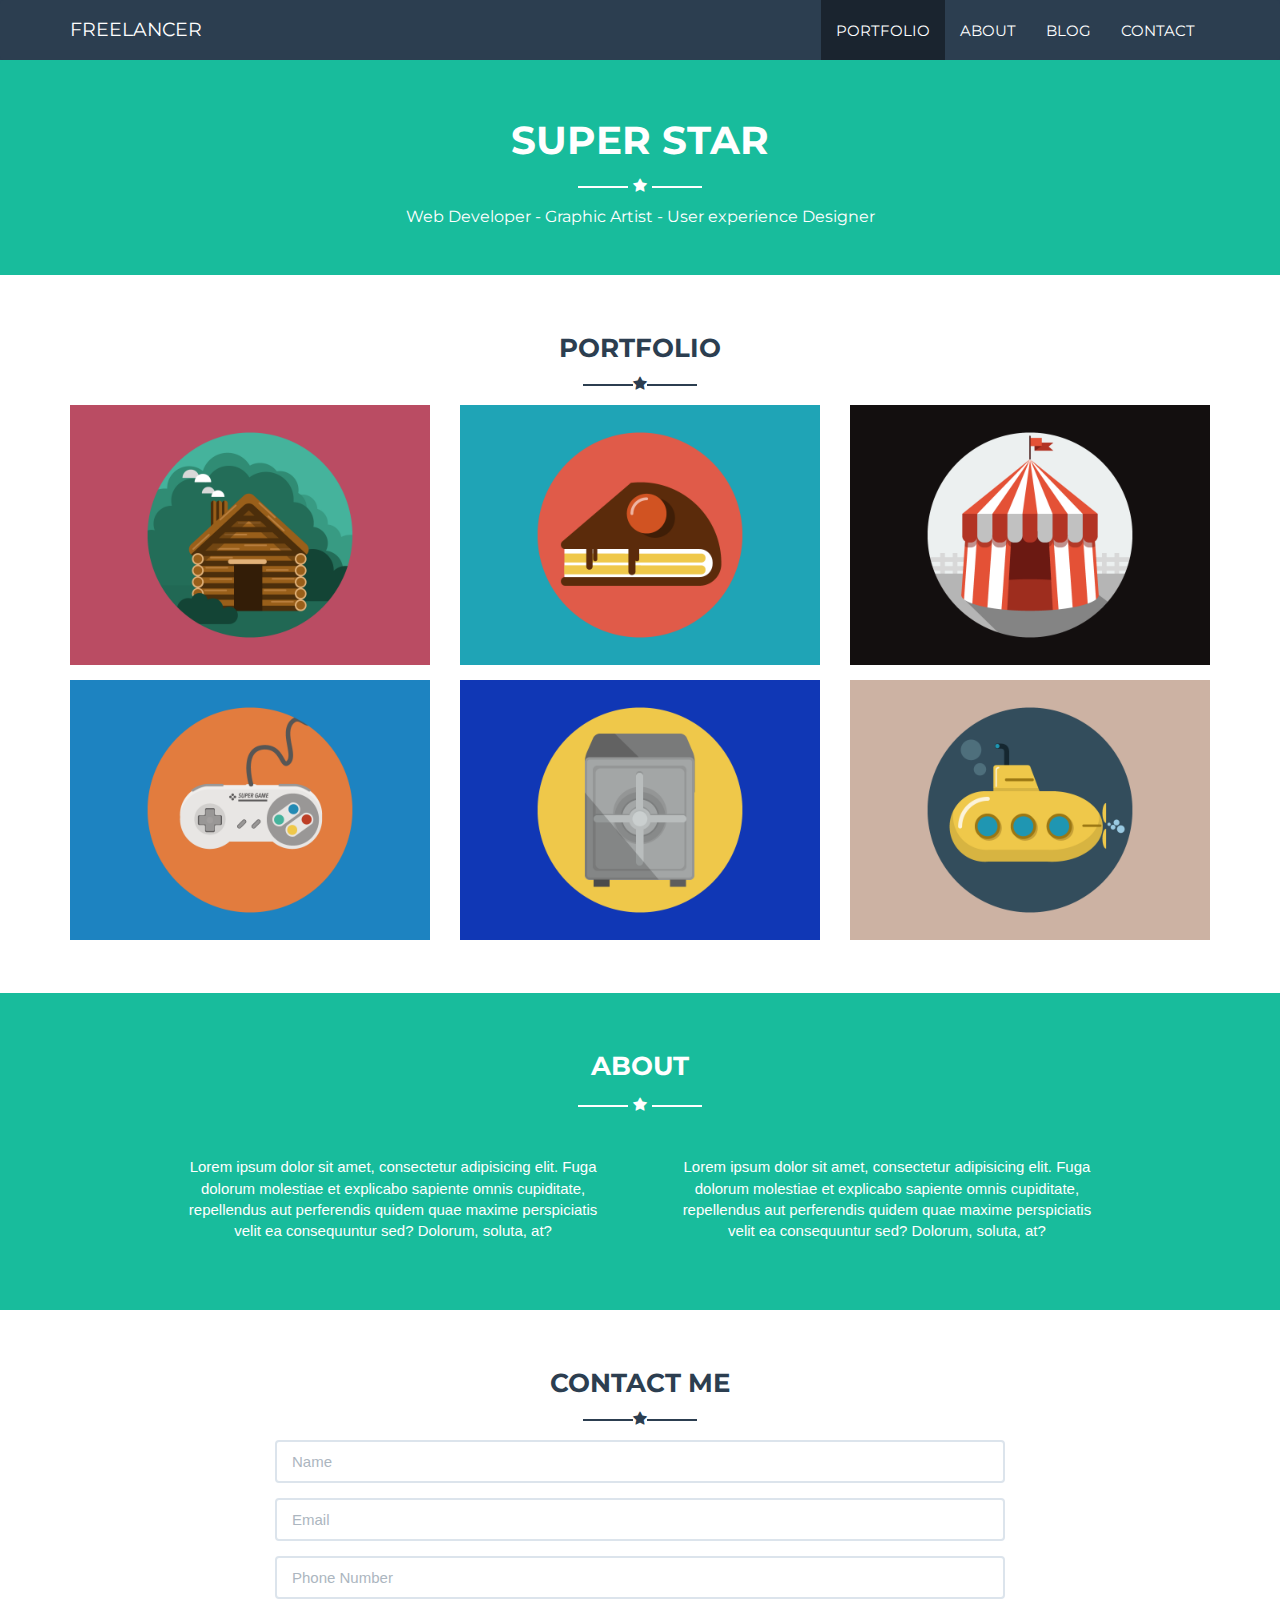
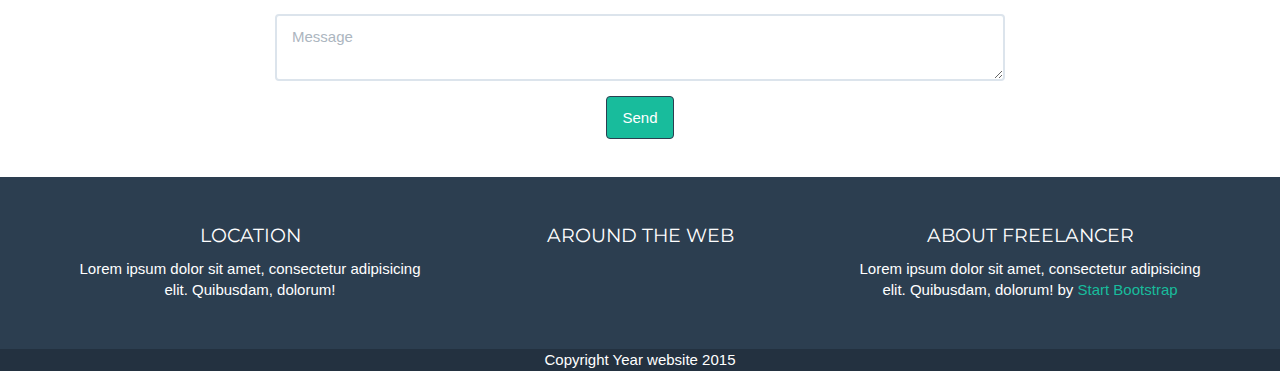
<file: index.html>
<!DOCTYPE html>
<html lang="en">
<head>
    <meta charset="utf-8">
    <meta http-equiv="X-UA-Compatible" content="IE=edge">
    <meta name="viewport" content="width=device-width, initial-scale=1">
    <meta name="description" content="">
    <meta name="author" content="">

    <title>Freelancer Super Star Theme</title>

    <link href="css/bootstrap.css" rel="stylesheet">
    <link href="css/freelancer.css" rel="stylesheet">

    <link href="font-awesome/css/font-awesome.min.css" rel="stylesheet" type="text/css">
    <link href="http://fonts.googleapis.com/css?family=Montserrat:400,700" rel="stylesheet" type="text/css">


    <!-- HTML5 Shim and Respond.js IE8 support of HTML5 elements and media queries -->
    <!-- WARNING: Respond.js doesn't work if you view the page via file:// -->
    <!--[if lt IE 9]>
        <script src="https://oss.maxcdn.com/libs/html5shiv/3.7.0/html5shiv.js"></script>
        <script src="https://oss.maxcdn.com/libs/respond.js/1.4.2/respond.min.js"></script>
    <![endif]-->

</head>

<body>
	<header class="fixed-top bg-cblue">
			<nav id="navbar"  class="navbar navbar-	fixed-top navbar-default">
        <div class="container">
          <!-- Brand and toggle get grouped for better mobile display -->
          <div class="navbar-header">
            <a class="navbar-brand" href="index.html">FREELANCER</a>
            <button type="button" class="navbar-toggle collapsed" data-toggle="collapse" data-target="#navbar-collapse" aria-expanded="false">
              <span class="sr-only">Toggle navigation</span>
              <span class="icon-bar"></span>
              <span class="icon-bar"></span>
              <span class="icon-bar"></span>
            </button>
          </div>
          <!-- Collect the nav links, forms, and other content for toggling -->
          <div class="collapse navbar-collapse" id="navbar-collapse">
            <ul class="nav navbar-nav navbar-right">
              <li><a href="index.html" class="active">PORTFOLIO</a></li>
              <li><a href="about.html">ABOUT</a></li>
              <li><a href="blog.html">BLOG</a></li>
              <li><a href="#contact">CONTACT</a></li>
           	 </ul>
          </div><!-- /.navbar-collapse -->
        </div><!-- /.container-fluid -->
      </nav>
	</header>
	<div class="content">
	<div class="hheading  bg-green t-white text-center pd-3">
		<h1>SUPER STAR</h1>
		<div class="separador">
			<div class="line"></div><i class="fa fa-star"></i><div class="line"></div>
		</div>

		<h5>Web Developer - Graphic Artist - User experience Designer</h5>
	</div>
	<div class="pd-3" id="portfolio">
		<div class="container text-center">
			<h3>PORTFOLIO</h3>
			<div class="separadorb">
				<div class="line"></div><i class="fa fa-star"></i><div class="line"></div>
			</div>
			<div class="row">
				<div class="col-sm-4">
					<img src="img/portfolio/cabin.png" alt="" class="img-responsive">
				</div>
				<div class="col-sm-4">
					<img src="img/portfolio/cake.png" alt="" class="img-responsive">
				</div>
				<div class="col-sm-4">
					<img src="img/portfolio/circus.png" alt="" class="img-responsive">
				</div>
			</div>

			<div class="row">
				<div class="col-sm-4">
					<img src="img/portfolio/game.png" alt="" class="img-responsive">
				</div>
				<div class="col-sm-4">
					<img src="img/portfolio/safe.png" alt="" class="img-responsive">
				</div>
				<div class="col-sm-4">
					<img src="img/portfolio/submarine.png" alt="" class="img-responsive">
				</div>
			</div>
		</div>
	</div><!--portfolio-->
	<div class="bg-green pd-3" id="about">

		<div class="container text-center t-white">
			<h3>ABOUT</h3>
			<div class="separador">
				<div class="line"></div><i class="fa fa-star"></i><div class="line"></div>
			</div>
			<div class="row pdlados">
				<div class="col-sm-6  pd-3 col-xs-12 col-centered">
					Lorem ipsum dolor sit amet, consectetur adipisicing elit. Fuga dolorum molestiae et explicabo sapiente omnis cupiditate, repellendus aut perferendis quidem quae maxime perspiciatis velit ea consequuntur sed? Dolorum, soluta, at?
				</div>
				<div class="col-sm-6 pd-3 col-xs-12 col-centered">
					Lorem ipsum dolor sit amet, consectetur adipisicing elit. Fuga dolorum molestiae et explicabo sapiente omnis cupiditate, repellendus aut perferendis quidem quae maxime perspiciatis velit ea consequuntur sed? Dolorum, soluta, at?
				</div>
			</div>
		</div>
	</div>

	<div id="contact" class="contact pd-3">
		<div class="container text-center">
			<h3>CONTACT ME</h3>
			<div class="separadorb">
				<div class="line"></div><i class="fa fa-star"></i><div class="line"></div>
			</div>
			<form class="col-md-offset-2 col-md-8">
					<div class="form-group">
			        <label class="sr-only" for="inputName">Name</label>
			        <input type="name" class="form-control" id="inputEmail" placeholder="Name">
			    </div>			
			    <div class="form-group">
			        <label class="sr-only" for="inputEmail">Email</label>
			        <input type="email" class="form-control" id="inputEmail" placeholder="Email">
			    </div>
			    <div class="form-group">
			        <label class="sr-only" for="inputName">Phone Number</label>
			        <input type="phonenumber" class="form-control" id="inputEmail" placeholder="Phone Number">
			    </div>	
			    <div class=	"form-group">
			        <label class="sr-only" >Message</label>
			        <textarea class="form-control"  placeholder="Message"></textarea>	
			    </div>
			    <button type="submit" class="btn  btn-primary bg-green t-white">Send</button>
			</form>
		</div>
	</div>

	</div><!--content-->

	<footer class="bg-cblue pd-3">
		<div class="container t-white text-center">
			<div class="row">
				<div class="col-sm-4">
					<h4>LOCATION</h4>
					<p>Lorem ipsum dolor sit amet, consectetur adipisicing elit. Quibusdam, dolorum! </p>
				</div>
				<div class="col-sm-4">
					<h4>AROUND THE WEB</h4>
					
				</div>
				<div class="col-sm-4">
					<h4>ABOUT FREELANCER</h4>
					<p>Lorem ipsum dolor sit amet, consectetur adipisicing elit. Quibusdam, dolorum!  by <a href="">Start Bootstrap</a> </p>
				</div>
			</div>
		</div>
	</footer>
	<footer class="bg-dblue text-center t-white ">Copyright Year website 2015</footer>
	
    <!-- Inserta tu código aqui -->
    <script src="js/jquery.js"></script>
    <script src="js/bootstrap.min.js"></script>
    <script src="js/freelancer.js"></script>
</body>

</html>
</file>
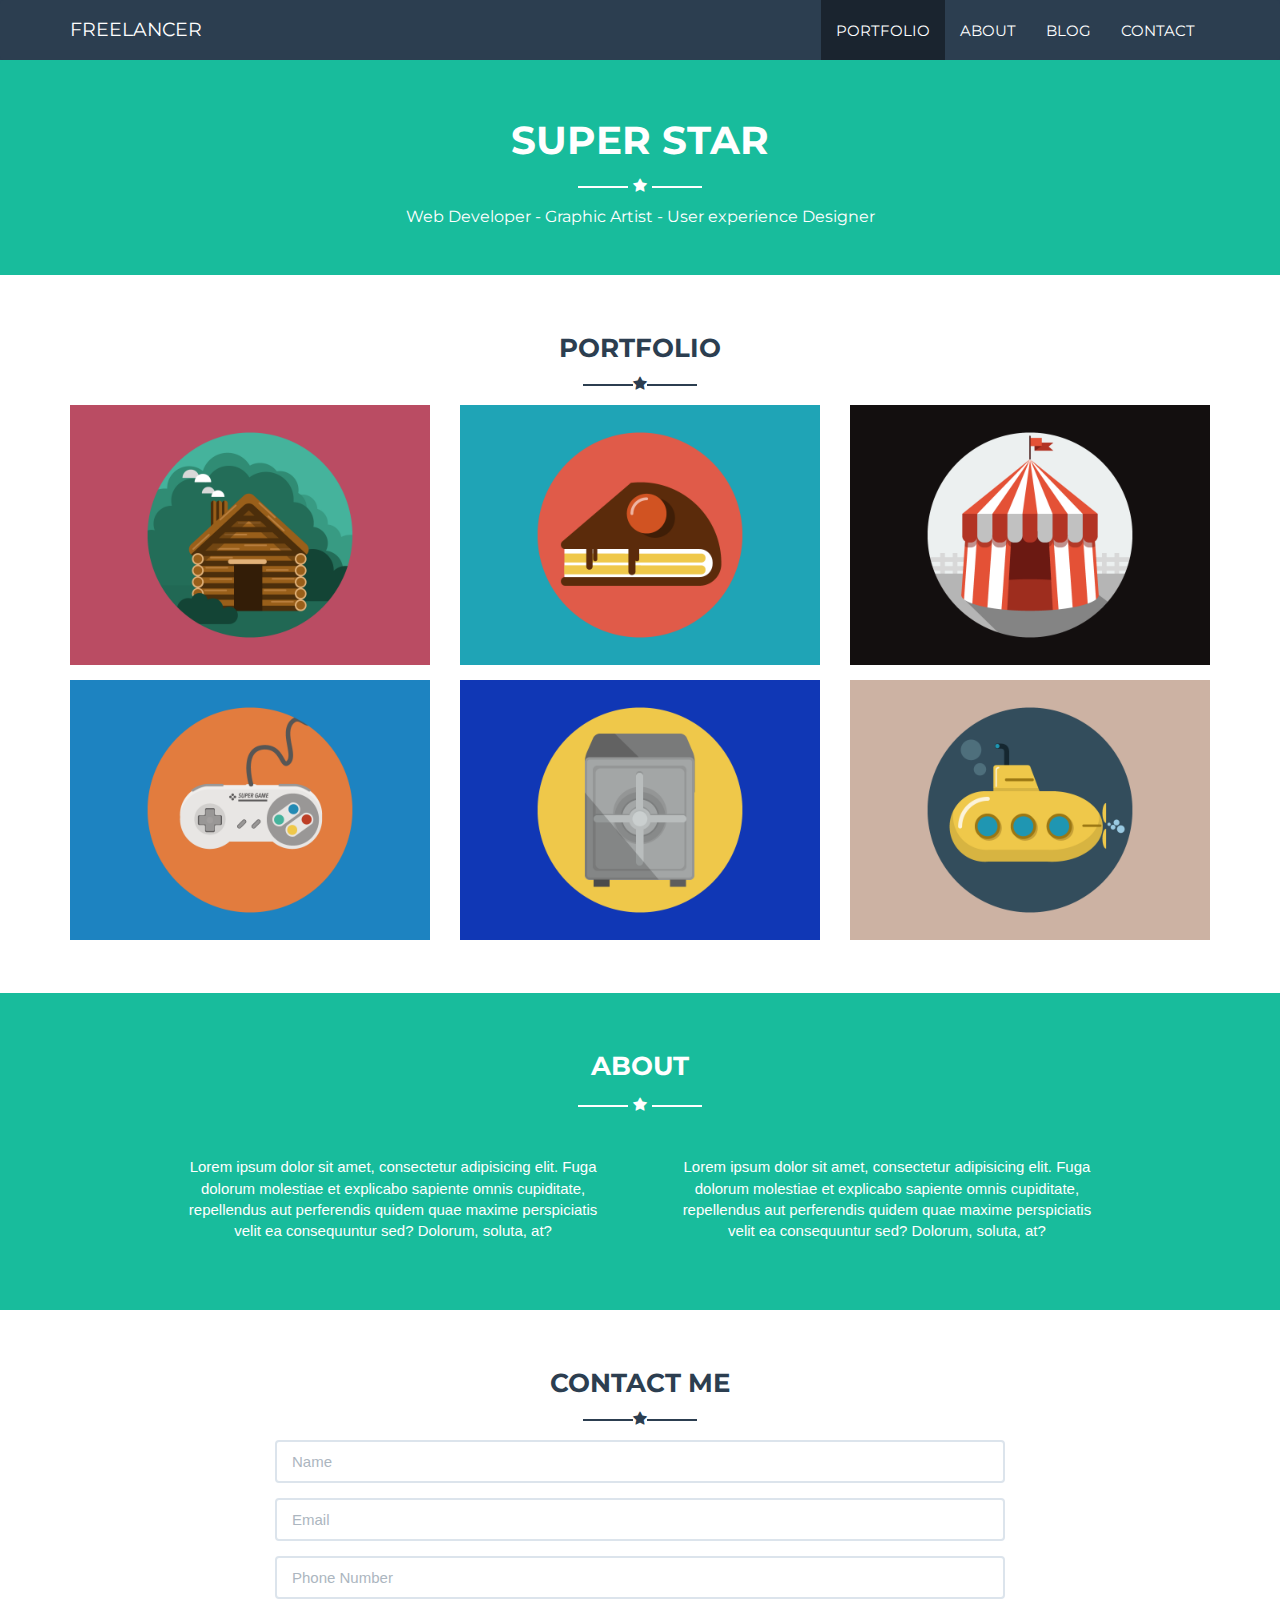
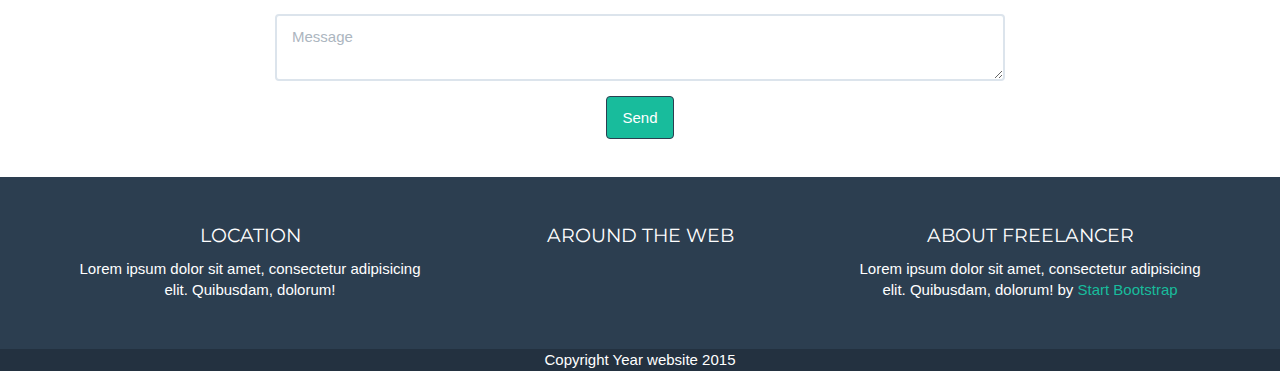
<file: about.html>
<!DOCTYPE html>
<html lang="en">
<head>
    <meta charset="utf-8">
    <meta http-equiv="X-UA-Compatible" content="IE=edge">
    <meta name="viewport" content="width=device-width, initial-scale=1">
    <meta name="description" content="">
    <meta name="author" content="">

    <title>Freelancer - About</title>
    <link href="css/bootstrap.css" rel="stylesheet">
    <link href="css/freelancer.css" rel="stylesheet">

    <!-- Custom Fonts -->
    <link href="font-awesome/css/font-awesome.min.css" rel="stylesheet" type="text/css">
    <link href="http://fonts.googleapis.com/css?family=Montserrat:400,700" rel="stylesheet" type="text/css">

    <!-- HTML5 Shim and Respond.js IE8 support of HTML5 elements and media queries -->
    <!-- WARNING: Respond.js doesn't work if you view the page via file:// -->
    <!--[if lt IE 9]>
        <script src="https://oss.maxcdn.com/libs/html5shiv/3.7.0/html5shiv.js"></script>
        <script src="https://oss.maxcdn.com/libs/respond.js/1.4.2/respond.min.js"></script>
    <![endif]-->

</head>

<body>
    <header class="fixed-top bg-cblue">
            <nav id="navbar"  class="navbar navbar- fixed-top navbar-default">
        <div class="container">
          <!-- Brand and toggle get grouped for better mobile display -->
          <div class="navbar-header">
            <a class="navbar-brand" href="index.html">FREELANCER</a>
            <button type="button" class="navbar-toggle collapsed" data-toggle="collapse" data-target="#navbar-collapse" aria-expanded="false">
              <span class="sr-only">Toggle navigation</span>
              <span class="icon-bar"></span>
              <span class="icon-bar"></span>
              <span class="icon-bar"></span>
            </button>
          </div>
          <!-- Collect the nav links, forms, and other content for toggling -->
          <div class="collapse navbar-collapse" id="navbar-collapse">
            <ul class="nav navbar-nav navbar-right">
              <li><a href="index.html" class="active">PORTFOLIO</a></li>
              <li><a href="about.html">ABOUT</a></li>
              <li><a href="blog.html">BLOG</a></li>
              <li><a href="#contact">CONTACT</a></li>
             </ul>
          </div><!-- /.navbar-collapse -->
        </div><!-- /.container-fluid -->
      </nav>
    </header>
    <div class="content">
    <div class="hheading  bg-green t-white text-center pd-3">
        <h1>SUPER STAR</h1>
        <div class="separador">
            <div class="line"></div><i class="fa fa-star"></i><div class="line"></div>
        </div>

        <h5>Web Developer - Graphic Artist - User experience Designer</h5>
    </div>
    <div class="pd-3" id="portfolio">
        <div class="container text-center">
            <h3>PORTFOLIO</h3>
            <div class="separadorb">
                <div class="line"></div><i class="fa fa-star"></i><div class="line"></div>
            </div>
            <div class="row">
                <div class="col-sm-4">
                    <img src="img/portfolio/cabin.png" alt="" class="img-responsive">
                </div>
                <div class="col-sm-4">
                    <img src="img/portfolio/cake.png" alt="" class="img-responsive">
                </div>
                <div class="col-sm-4">
                    <img src="img/portfolio/circus.png" alt="" class="img-responsive">
                </div>
            </div>

            <div class="row">
                <div class="col-sm-4">
                    <img src="img/portfolio/game.png" alt="" class="img-responsive">
                </div>
                <div class="col-sm-4">
                    <img src="img/portfolio/safe.png" alt="" class="img-responsive">
                </div>
                <div class="col-sm-4">
                    <img src="img/portfolio/submarine.png" alt="" class="img-responsive">
                </div>
            </div>
        </div>
    </div><!--portfolio-->
    <div class="bg-green pd-3" id="about">

        <div class="container text-center t-white">
            <h3>ABOUT</h3>
            <div class="separador">
                <div class="line"></div><i class="fa fa-star"></i><div class="line"></div>
            </div>
            <div class="row pdlados">
                <div class="col-sm-6  pd-3 col-xs-12 col-centered">
                    Lorem ipsum dolor sit amet, consectetur adipisicing elit. Fuga dolorum molestiae et explicabo sapiente omnis cupiditate, repellendus aut perferendis quidem quae maxime perspiciatis velit ea consequuntur sed? Dolorum, soluta, at?
                </div>
                <div class="col-sm-6 pd-3 col-xs-12 col-centered">
                    Lorem ipsum dolor sit amet, consectetur adipisicing elit. Fuga dolorum molestiae et explicabo sapiente omnis cupiditate, repellendus aut perferendis quidem quae maxime perspiciatis velit ea consequuntur sed? Dolorum, soluta, at?
                </div>
            </div>
        </div>
    </div>

    <div class="contact pd-3">
        <div class="container text-center">
            <h3>CONTACT ME</h3>
            <div class="separadorb">
                <div class="line"></div><i class="fa fa-star"></i><div class="line"></div>
            </div>
            <form class="col-md-offset-2 col-md-8">
                    <div class="form-group">
                    <label class="sr-only" for="inputName">Name</label>
                    <input type="name" class="form-control" id="inputEmail" placeholder="Name">
                </div>          
                <div class="form-group">
                    <label class="sr-only" for="inputEmail">Email</label>
                    <input type="email" class="form-control" id="inputEmail" placeholder="Email">
                </div>
                <div class="form-group">
                    <label class="sr-only" for="inputName">Phone Number</label>
                    <input type="phonenumber" class="form-control" id="inputEmail" placeholder="Phone Number">
                </div>  
                <div class= "form-group">
                    <label class="sr-only" >Message</label>
                    <textarea class="form-control"  placeholder="Message"></textarea>   
                </div>
                <button type="submit" class="btn  btn-primary bg-green t-white">Send</button>
            </form>
        </div>
    </div>

    </div><!--content-->

    <footer class="bg-cblue pd-3">
        <div class="container t-white text-center">
            <div class="row">
                <div class="col-sm-4">
                    <h4>LOCATION</h4>
                    <p>Lorem ipsum dolor sit amet, consectetur adipisicing elit. Quibusdam, dolorum! </p>
                </div>
                <div class="col-sm-4">
                    <h4>AROUND THE WEB</h4>
                    
                </div>
                <div class="col-sm-4">
                    <h4>ABOUT FREELANCER</h4>
                    <p>Lorem ipsum dolor sit amet, consectetur adipisicing elit. Quibusdam, dolorum!  by <a href="">Start Bootstrap</a> </p>
                </div>
            </div>
        </div>
    </footer>
    <footer class="bg-dblue text-center t-white ">Copyright Year website 2015</footer>
    
    <!-- Inserta tu código aqui -->
    <script src="js/jquery.js"></script>
    <script src="js/bootstrap.min.js"></script>
    <script src="js/freelancer.js"></script>
</body>


</html>
</file>
<file: css/freelancer.css>
/*
*{
	outline:red solid 1px;
}*/

header, .hheading, h1,h2,h3,h4,h5,h6{
	font-family: 'Montserrat', sans-serif !important;
}


h1,h2,h3{
	font-weight: 700;	
}
.bg-green{
	background-color: #18bc9c;
}
.bg-cblue{
	background-color: #2c3e50;
}
.bg-dblue{
	background-color: #233140;
}
.t-white{
	color:white;
}

.pd-3{
	padding: 3% 3%;
}
.pdlados{
	padding-right: 8%;
	padding-left: 8%;
}
a{
	transition:all 0.8s;
}
header{
	width:100%;
	position: fixed;
	top:0;
	z-index: 1000;
}
.content{
	padding-top: 60px;
}

#navbar{
	margin:0px;
}
header .active{
	background-color: #1a242f;
}
.separadorb,.separador{
	width:100%;
	display:table;
	margin-bottom: 10px;
}

.separador .line{
	display: table-cell;
	display:inline-block;
	width:50px;
	border:1px white solid;
	vertical-align: middle;
}
.separadorb .line{
	display: table-cell;
	display:inline-block;
	width:50px;
	border:1px #2c3e50 solid;
	vertical-align: middle;
}
.separador i{
	margin: 5px 5px;

}
.hheading h5{
font-weight: normal;
font-size: 16px;
}

#portfolio img{
	margin-bottom: 15px;
}
</file>
